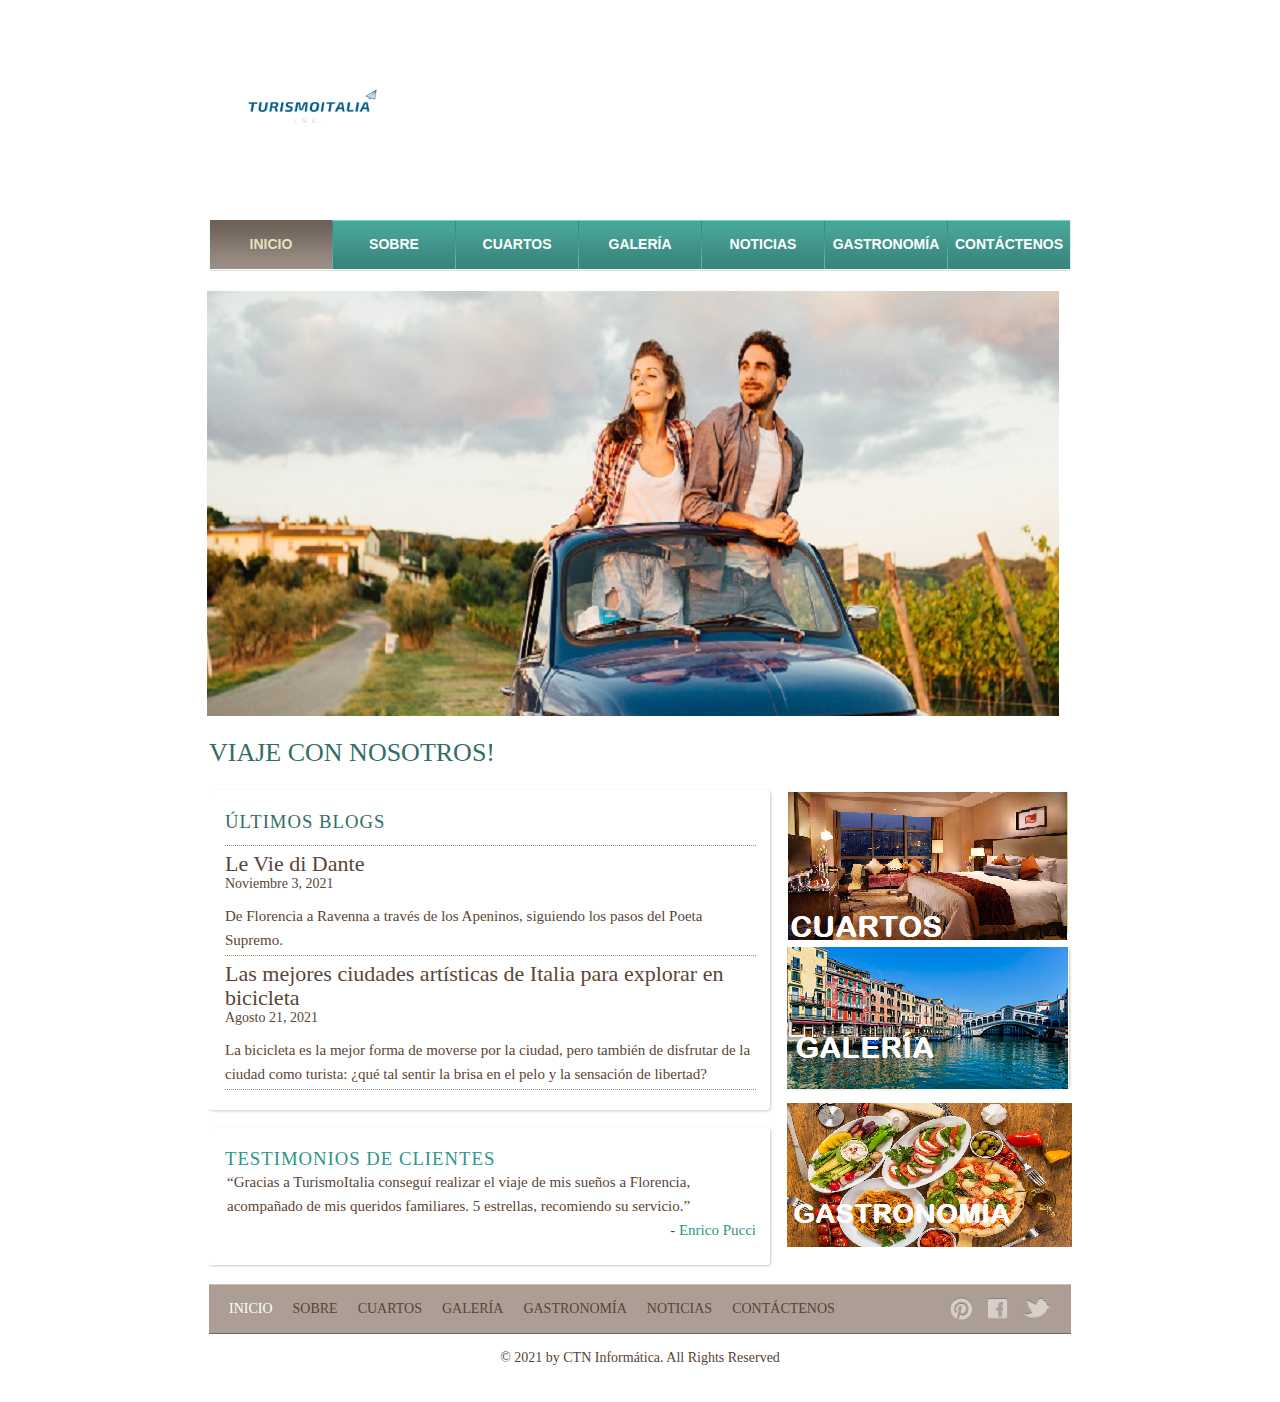
<file: index.html>
<!DOCTYPE html>
<html>
<head>
	<meta charset="UTF-8" name="viewport" content="width=device-width, initial-scale=1.0">	
	<title> TurismoItalia </title>
	<link rel="stylesheet" href="css/style.css" type="text/css">
</head>
<body>
	<div id="background">
		<div id="page">
			<div id="header">
				<div id="logo">
					<a href="index.html"><img src="images/logo.png" alt="LOGO" height="175" width="200"></a>
				</div>
				<div id="navigation">
					<ul>
						<li class="selected">
							<a href="index.html">Inicio</a>
						</li>
						<li>
							<a href="about.html">Sobre</a>
						</li>
						<li>
							<a href="rooms.html">Cuartos</a>
						</li>
						<li>
							<a href="dives.html">Galería</a>
						</li>
						<li>
							<a href="news.html">Noticias</a>
						</li>
						<li>
							<a href="foods.html">Gastronomía</a>
						</li>
						<li>
							<a href="contact.html">Contáctenos</a>
						</li>
					</ul>
				</div>
			</div>
			<div id="contents">
				<div id="box">
					<img src="images/car_italy.jpg" alt="Img">
					<h1>Viaje con nosotros!</h1>
				</div>
				<div id="main">
					<div class="box">
						<div>
							<div>
								<h3>Últimos blogs</h3>
								<ul>
									<li>
										<h4><a href="news_2.html">Le Vie di Dante</a></h4>
										<span>Noviembre 3, 2021</span>
										<p>
											De Florencia a Ravenna a través de los Apeninos, siguiendo los pasos del Poeta Supremo.
										</p>
									</li>
									<li>
										<h4><a href="news.html">Las mejores ciudades artísticas de Italia para explorar en bicicleta</a></h4>
										<span>Agosto 21, 2021</span>
										<p>
											La bicicleta es la mejor forma de moverse por la ciudad, pero también de disfrutar de la ciudad como turista: ¿qué tal sentir la brisa en el pelo y la sensación de libertad?
										</p>
									</li>
								</ul>
							</div>
						</div>
					</div>
					<div id="testimonials" class="box">
						<div>
							<div>
								<h3>Testimonios de clientes</h3>
								<p>
									“Gracias a TurismoItalia conseguí realizar el viaje de mis sueños a Florencia, acompañado de mis queridos familiares. 5 estrellas, recomiendo su servicio.” <span>- <a href="index.html">Enrico Pucci</a></span>
								</p>
							</div>
						</div>
					</div>
				</div>
				<div id="sidebar">
					<div class="section">
						<a href="rooms.html"><img src="images/rooms.png"></a>
					</div>
					<div class="section">
						<a href="dives.html"><img src="images/dive-site.png"></a>
					</div>
					<div class="section">
						<a href="foods.html"><img src="images/food.png"></a>
					</div>
				</div>
			</div>
		</div>
		<div id="footer">
			<div>
				<ul class="navigation">
					<li class="active">
						<a href="index.html">Inicio</a>
					</li>
					<li>
						<a href="about.html">Sobre</a>
					</li>
					<li>
						<a href="rooms.html">Cuartos</a>
					</li>
					<li>
						<a href="dives.html">Galería</a>
					</li>
					<li>
						<a href="foods.html">Gastronomía</a>
					</li>
					<li>
						<a href="news.html">Noticias</a>
					</li>
					<li>
						<a href="contact.html">Contáctenos</a>
					</li>
				</ul>
				<div id="connect">
					<a href="https://www.pinterest.com/" target="_blank" class="pinterest"></a> <a href="https://www.facebook.com" target="_blank" class="facebook"></a> <a href="https://www.twitter.com" target="_blank" class="twitter"></a>
				</div>
			</div>
			<p>
				© 2021 by CTN Informática. All Rights Reserved
			</p>
		</div>
	</div>
</body>
</html>
</file>
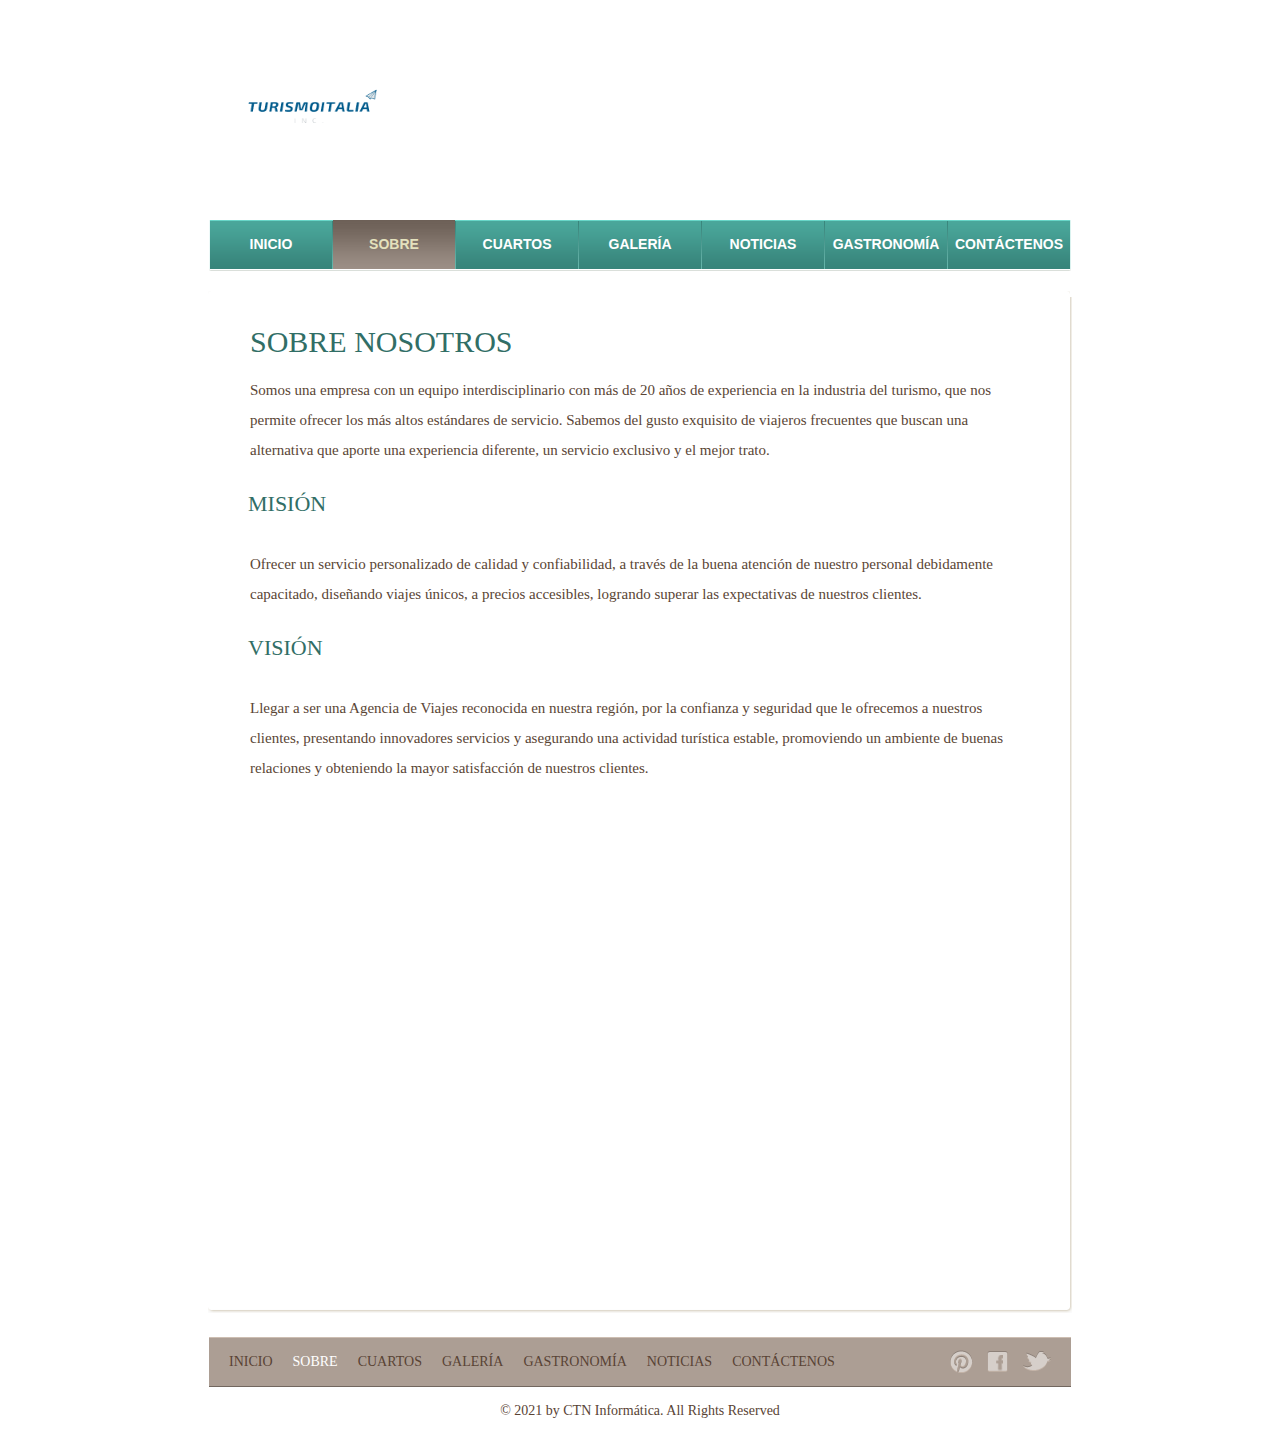
<file: about.html>
<!DOCTYPE html>
<html>
<head>
	<meta charset="UTF-8" name="viewport" content="width=device-width, initial-scale=1.0">
	<title>Sobre Nosotros</title>
	<link rel="stylesheet" href="css/style.css" type="text/css">
</head>
<body>
	<div id="background">
		<div id="page">
			<div id="header">
				<div id="logo">
					<a href="index.html"><img src="images/logo.png" alt="LOGO" height="175" width="200"></a>
				</div>
				<div id="navigation">
					<ul>
						<li>
							<a href="index.html">Inicio</a>
						</li>
						<li class="selected">
							<a href="about.html">Sobre</a>
						</li>
						<li>
							<a href="rooms.html">Cuartos</a>
						</li>
						<li>
							<a href="dives.html">Galería</a>
						</li>
						<li>
							<a href="news.html">Noticias</a>
						</li>
						<li>
							<a href="foods.html">Gastronomía</a>
						</li>
						<li>
							<a href="contact.html">Contáctenos</a>
						</li>
					</ul>
				</div>
			</div>
			<div id="contents">
				<div class="box">
					<div>
						<div class="body">
							<h1>Sobre Nosotros</h1>
							<p>
								Somos una empresa con un equipo interdisciplinario con más de 20 años de experiencia en la industria del turismo, que nos permite ofrecer los más altos estándares de servicio. Sabemos del gusto exquisito de viajeros frecuentes que buscan una alternativa que aporte una experiencia diferente, un servicio exclusivo y el mejor trato.
							</p>
							<h2>Misión</h2>
							<p>
								Ofrecer un servicio personalizado de calidad y confiabilidad, a través de la buena atención de nuestro personal debidamente capacitado, diseñando viajes únicos, a precios accesibles, logrando superar las expectativas de nuestros clientes.
							</p>
							<h2>Visión</h2>
							<p>
								Llegar a ser una Agencia de Viajes reconocida en nuestra región, por la confianza y seguridad que le ofrecemos a nuestros clientes,  presentando innovadores servicios y asegurando una actividad turística estable, promoviendo un ambiente de buenas relaciones y obteniendo la mayor satisfacción de nuestros clientes.
							</p>
						</div>
					</div>
				</div>
			</div>
		</div>
		<div id="footer">
			<div>
				<ul class="navigation">
					<li>
						<a href="index.html">Inicio</a>
					</li>
					<li class="active">
						<a href="about.html">Sobre</a>
					</li>
					<li>
						<a href="rooms.html">Cuartos</a>
					</li>
					<li>
						<a href="dives.html">Galería</a>
					</li>
					<li>
						<a href="foods.html">Gastronomía</a>
					</li>
					<li>
						<a href="news.html">Noticias</a>
					</li>
					<li>
						<a href="contact.html">Contáctenos</a>
					</li>
				</ul>
				<div id="connect">
					<a href="https://www.pinterest.com/" target="_blank" class="pinterest"></a> <a href="https://www.facebook.com" target="_blank" class="facebook"></a> <a href="https://www.twitter.com" target="_blank" class="twitter"></a>
				</div>
			</div>
			<p>
				© 2021 by CTN Informática. All Rights Reserved
			</p>
		</div>
	</div>
</body>
</html>
</file>
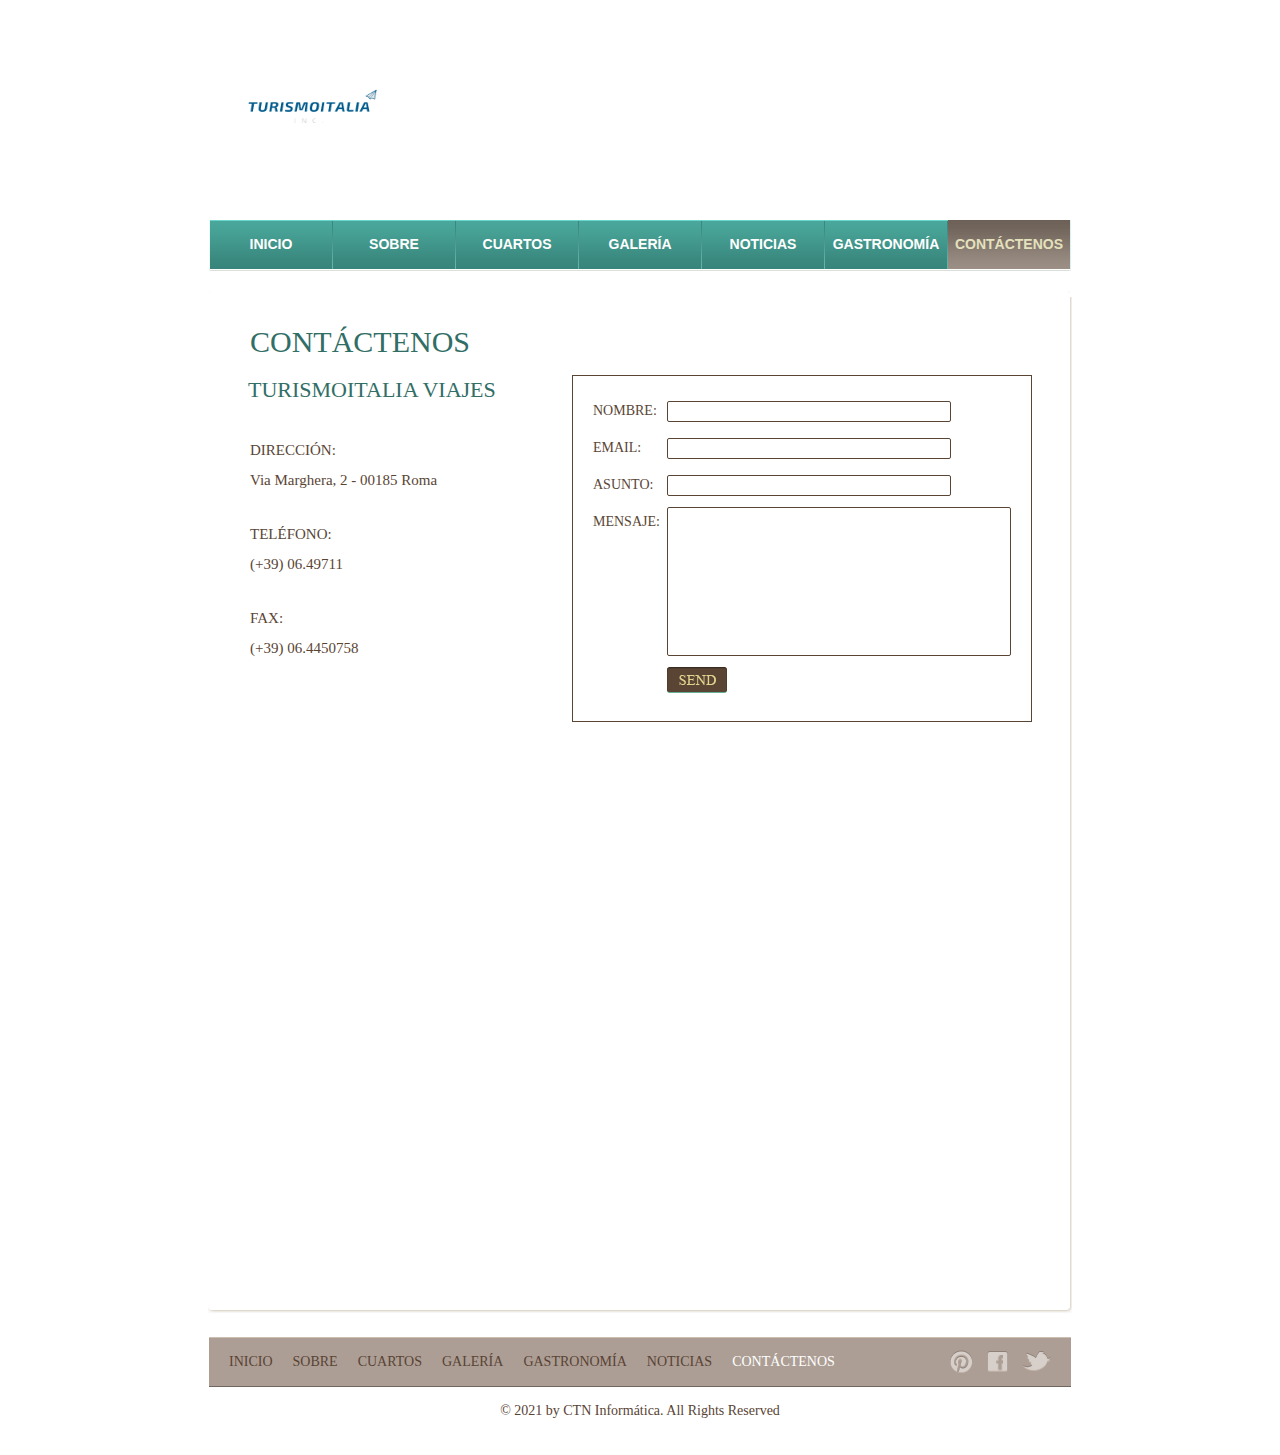
<file: contact.html>
<!DOCTYPE html>
<html>
<head>
	<meta charset="UTF-8" name="viewport" content="width=device-width, initial-scale=1.0">
	<title> Contáctenos </title>
	<link rel="stylesheet" href="css/style.css" type="text/css">
</head>
<body>
	<div id="background">
		<div id="page">
			<div id="header">
				<div id="logo">
					<a href="index.html"><img src="images/logo.png" alt="LOGO" height="175" width="200"></a>
				</div>
				<div id="navigation">
					<ul>
						<li>
							<a href="index.html">Inicio</a>
						</li>
						<li>
							<a href="about.html">Sobre</a>
						</li>
						<li>
							<a href="rooms.html">Cuartos</a>
						</li>
						<li>
							<a href="dives.html">Galería</a>
						</li>
						<li>
							<a href="news.html">Noticias</a>
						</li>
						<li>
							<a href="foods.html">Gastronomía</a>
						</li>
						<li class="selected">
							<a href="contact.html">Contáctenos</a>
						</li>
					</ul>
				</div>
			</div>
			<div id="contents">
				<div class="box">
					<div>
						<div id="contact" class="body">
							<h1>Contáctenos</h1>
							<form action="index.html" method="post">
								<table>
									<tbody>
										<tr>
											<td>Nombre:</td>
											<td><input type="text" value="" class="txtfield"></td>
										</tr> <tr>
											<td>Email:</td>
											<td><input type="text" value="" class="txtfield"></td>
										</tr> <tr>
											<td>Asunto:</td>
											<td><input type="text" value="" class="txtfield"></td>
										</tr> <tr>
											<td class="txtarea">Mensaje:</td>
											<td><textarea></textarea></td>
										</tr> <tr>
											<td></td>
											<td><input type="submit" value="" class="btn"></td>
										</tr>
									</tbody>
								</table>
							</form>
							<h2> TurismoItalia Viajes </h2>
							<p>
								<span>Dirección:</span> Via Marghera, 2 - 00185 Roma
							</p>
							<p>
								<span>Teléfono:</span>  (+39) 06.49711
							</p>
							<p>
								<span>Fax:</span>  (+39) 06.4450758
							</p>
						</div>
					</div>
				</div>
			</div>
		</div>
		<div id="footer">
			<div>
				<ul class="navigation">
					<li>
						<a href="index.html">Inicio</a>
					</li>
					<li>
						<a href="about.html">Sobre</a>
					</li>
					<li>
						<a href="rooms.html">Cuartos</a>
					</li>
					<li>
						<a href="dives.html">Galería</a>
					</li>
					<li>
						<a href="foods.html">Gastronomía</a>
					</li>
					<li>
						<a href="news.html">Noticias</a>
					</li>
					<li class="active">
						<a href="contact.html">Contáctenos</a>
					</li>
				</ul>
				<div id="connect">
					<a href="https://www.pinterest.com/" target="_blank" class="pinterest"></a> <a href="https://www.facebook.com" target="_blank" class="facebook"></a> <a href="https://www.twitter.com" target="_blank" class="twitter"></a>
				</div>
			</div>
			<p>
				© 2021 by CTN Informática. All Rights Reserved
			</p>
		</div>
	</div>
</body>
</html>
</file>
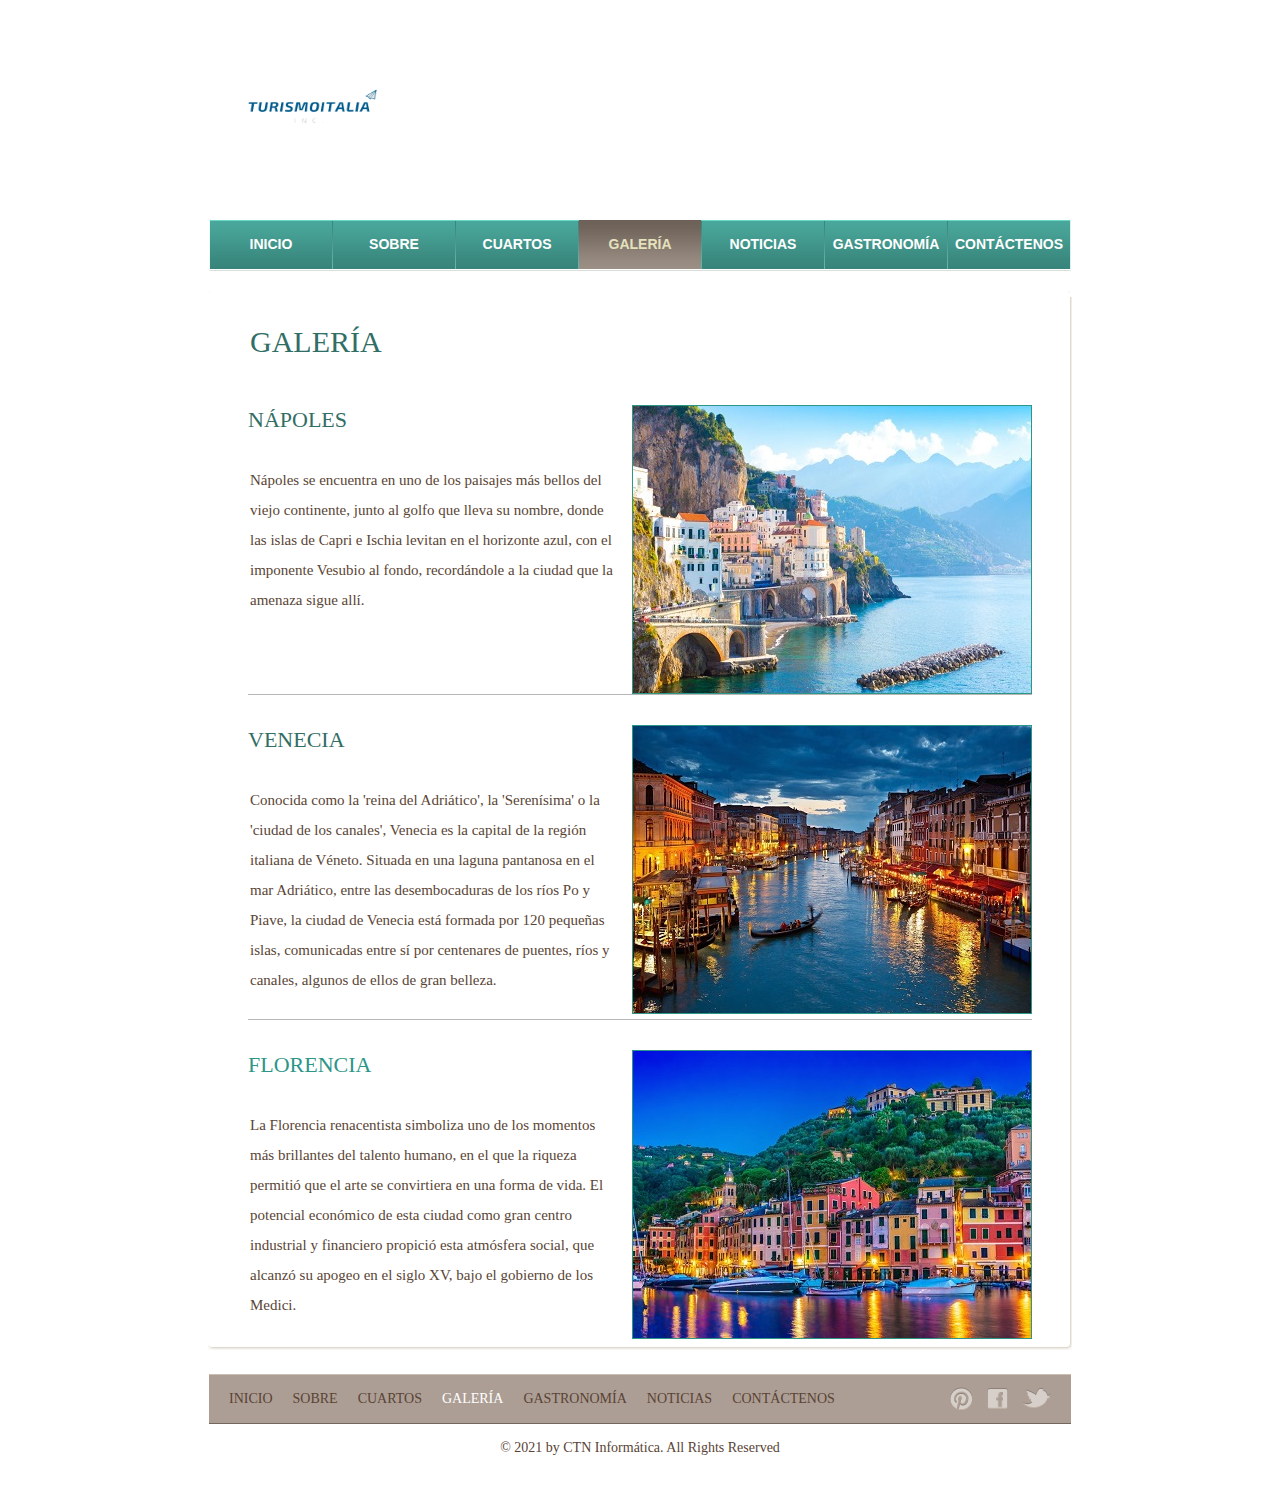
<file: dives.html>
<!DOCTYPE html>
<html>
<head>
	<meta charset="UTF-8" name="viewport" content="width=device-width, initial-scale=1.0">
	<title> Galería</title>
	<link rel="stylesheet" href="css/style.css" type="text/css">
</head>
<body>
	<div id="background">
		<div id="page">
			<div id="header">
				<div id="logo">
					<a href="index.html"><img src="images/logo.png" alt="LOGO" height="175" width="200"></a>
				</div>
				<div id="navigation">
					<ul>
						<li>
							<a href="index.html">Inicio</a>
						</li>
						<li>
							<a href="about.html">Sobre</a>
						</li>
						<li>
							<a href="rooms.html">Cuartos</a>
						</li>
						<li class="selected">
							<a href="dives.html">Galería</a>
						</li>
						<li>
							<a href="news.html">Noticias</a>
						</li>
						<li>
							<a href="foods.html">Gastronomía</a>
						</li>
						<li>
							<a href="contact.html">Contáctenos</a>
						</li>
					</ul>
				</div>
			</div>
			<div id="contents">
				<div class="box">
					<div>
						<div class="body">
							<h1>Galería</h1>
							<ul id="sites">
								<li>
									<a href="dives.html"><img src="images/naples-italy.jpg" alt="Img"></a>
									<h2>Nápoles</h2>
									<p>
									Nápoles se encuentra en uno de los paisajes más bellos del viejo continente, junto al golfo que lleva su nombre, donde las islas de Capri e Ischia levitan en el horizonte azul, con el imponente Vesubio al fondo, recordándole a la ciudad que la amenaza sigue allí.
									</p>
								</li>
								<li>
									<a href="dives.html"><img src="images/venice-italy.jpg" alt="Img"></a>
									<h2>Venecia</h2>
									<p>
									Conocida como la 'reina del Adriático', la 'Serenísima' o la 'ciudad de los canales', Venecia es la capital de la región italiana de Véneto. Situada en una laguna pantanosa en el mar Adriático, entre las desembocaduras de los ríos Po y Piave, la ciudad de Venecia está formada por 120 pequeñas islas, comunicadas entre sí por centenares de puentes, ríos y canales, algunos de ellos de gran belleza.
									</p>
								</li>
								<li>
									<a href="dives.html"><img src="images/florence-italy.jpg" alt="Img"></a>
									<h2><a href="dives.html">Florencia</a></h2>
									<p>
									La Florencia renacentista simboliza uno de los mo­mentos más brillantes del talento humano, en el que la riqueza permitió que el arte se convirtiera en una forma de vida. El potencial económico de esta ciudad como gran centro industrial y financiero propició esta atmósfera social, que alcanzó su apogeo en el siglo XV, bajo el gobierno de los Medici.
									</p>
								</li>
							</ul>
						</div>
					</div>
				</div>
			</div>
		</div>
		<div id="footer">
			<div>
				<ul class="navigation">
					<li>
						<a href="index.html">Inicio</a>
					</li>
					<li>
						<a href="about.html">Sobre</a>
					</li>
					<li>
						<a href="rooms.html">Cuartos</a>
					</li>
					<li class="active">
						<a href="dives.html">Galería</a>
					</li>
					<li>
						<a href="foods.html">Gastronomía</a>
					</li>
					<li>
						<a href="news.html">Noticias</a>
					</li>
					<li>
						<a href="contact.html">Contáctenos</a>
					</li>
				</ul>
				<div id="connect">
					<a href="https://www.pinterest.com/" target="_blank" class="pinterest"></a> <a href="https://www.facebook.com" target="_blank" class="facebook"></a> <a href="https://www.twitter.com" target="_blank" class="twitter"></a>
				</div>
			</div>
			<p>
				© 2021 by CTN Informática. All Rights Reserved
			</p>
		</div>
	</div>
</body>
</html>
</file>
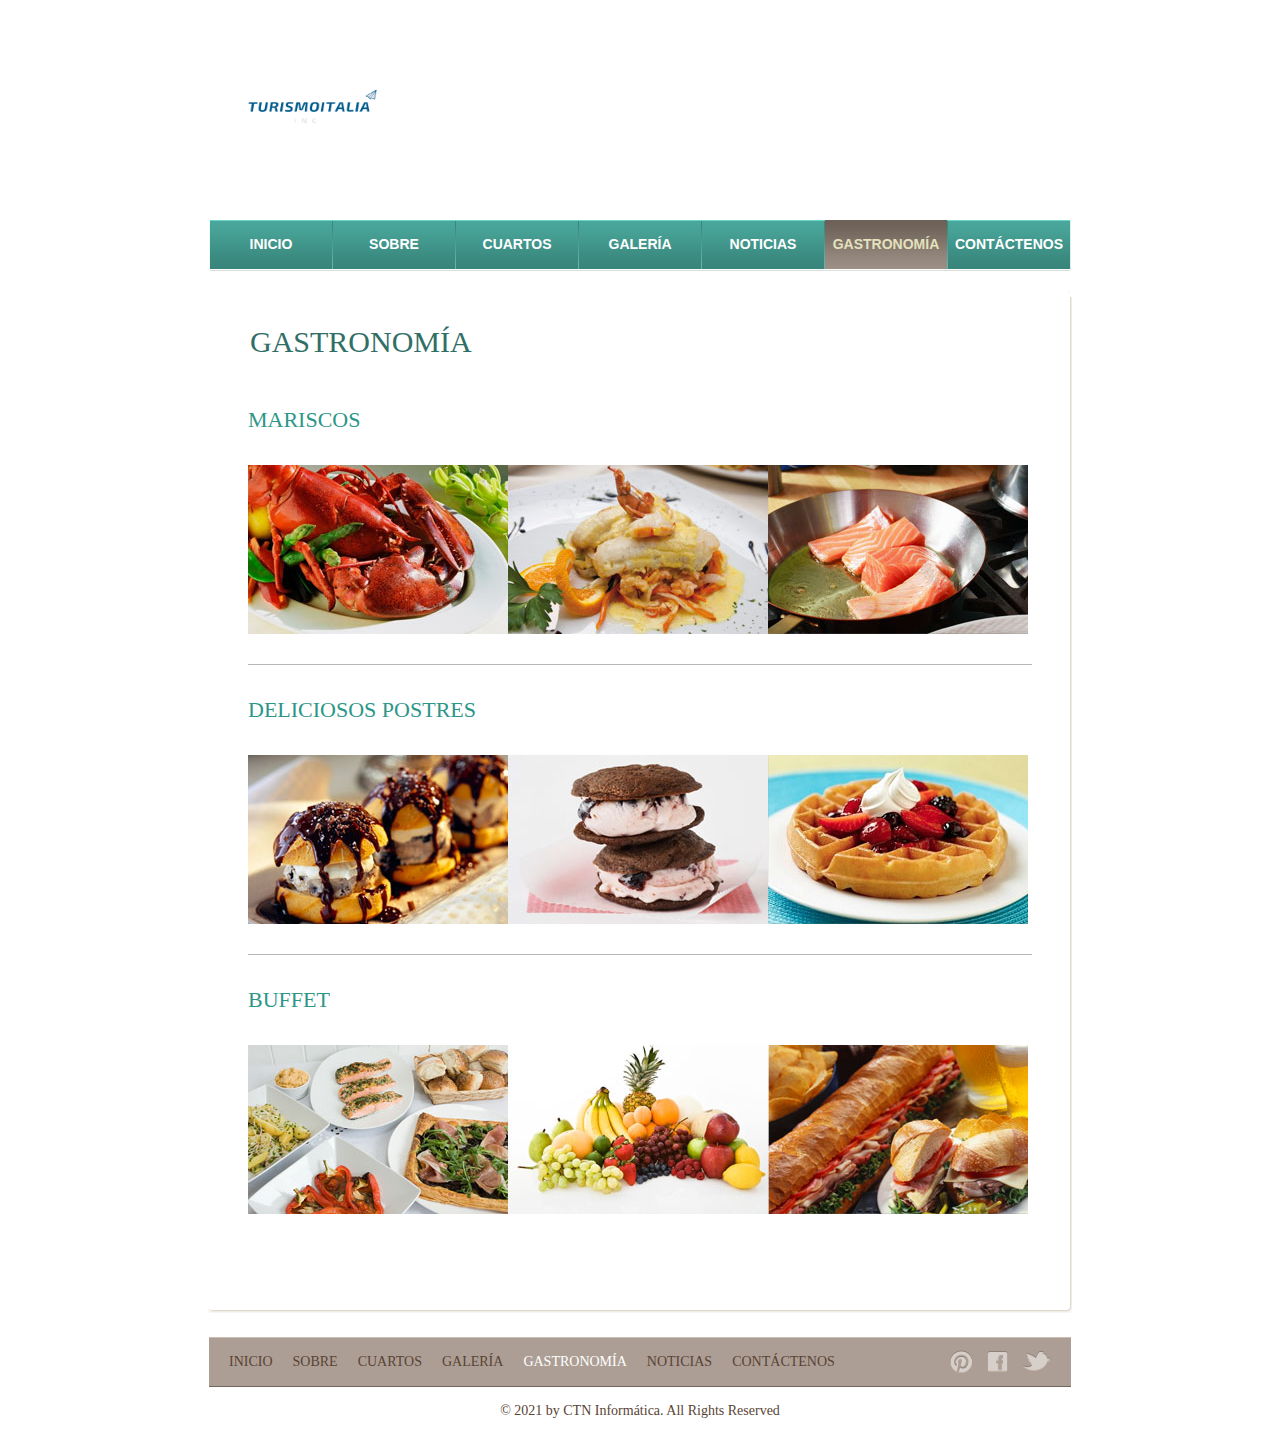
<file: foods.html>
<!DOCTYPE html>
<html>
<head>
	<meta charset="UTF-8" name="viewport" content="width=device-width, initial-scale=1.0">
	<title> Gastronomía </title>
	<link rel="stylesheet" href="css/style.css" type="text/css">
</head>
<body>
	<div id="background">
		<div id="page">
			<div id="header">
				<div id="logo">
					<a href="index.html"><img src="images/logo.png" alt="LOGO" height="175" width="200"></a>
				</div>
				<div id="navigation">
					<ul>
						<li>
							<a href="index.html">Inicio</a>
						</li>
						<li>
							<a href="about.html">Sobre</a>
						</li>
						<li>
							<a href="rooms.html">Cuartos</a>
						</li>
						<li>
							<a href="dives.html">Galería</a>
						</li>
						<li>
							<a href="news.html">Noticias</a>
						</li>
						<li class="selected">
							<a href="foods.html">Gastronomía</a>
						</li>
						<li>
							<a href="contact.html">Contáctenos</a>
						</li>
					</ul>
				</div>
			</div>
			<div id="contents">
				<div class="box">
					<div>
						<div class="body">
							<h1>Gastronomía</h1>
							<ul id="foods">
								<li>
									<h2><a href="foods.html">Mariscos</a></h2>
									<div class="infos">
										<a href="foods.html"><img src="images/seafoods.jpg" alt="Img" height="169" width="780"><span class="cover"></span></a>
										<p>
											<span>Frutti di mare</span>
										</p>
									</div>
								</li>
								<li>
									<h2><a href="foods.html">Deliciosos postres</a></h2>
									<div class="infos">
										<a href="foods.html"><img src="images/desserts.jpg" alt="Img" height="169" width="780"><span class="cover"></span></a>
										<p>
											<span>Gelato e Cioccolato</span>
										</p>
									</div>
								</li>
								<li>
									<h2><a href="foods.html">Buffet</a></h2>
									<div class="infos">
										<a href="foods.html"><img src="images/buffet.jpg" alt="Img" height="169" width="780"><span class="cover"></span></a>
										<p>
											<span>Buffet mixto</span>
										</p>
									</div>
								</li>
							</ul>
						</div>
					</div>
				</div>
			</div>
		</div>
		<div id="footer">
			<div>
				<ul class="navigation">
					<li>
						<a href="index.html">Inicio</a>
					</li>
					<li>
						<a href="about.html">Sobre</a>
					</li>
					<li>
						<a href="rooms.html">Cuartos</a>
					</li>
					<li>
						<a href="dives.html">Galería</a>
					</li>
					<li class="active">
						<a href="foods.html">Gastronomía</a>
					</li>
					<li>
						<a href="news.html">Noticias</a>
					</li>
					<li>
						<a href="contact.html">Contáctenos</a>
					</li>
				</ul>
				<div id="connect">
					<a href="https://www.pinterest.com/" target="_blank" class="pinterest"></a> <a href="https://www.facebook.com" target="_blank" class="facebook"></a> <a href="https://www.twitter.com" target="_blank" class="twitter"></a>
				</div>
			</div>
			<p>
				© 2021 by CTN Informática. All Rights Reserved
			</p>
		</div>
	</div>
</body>
</html>
</file>
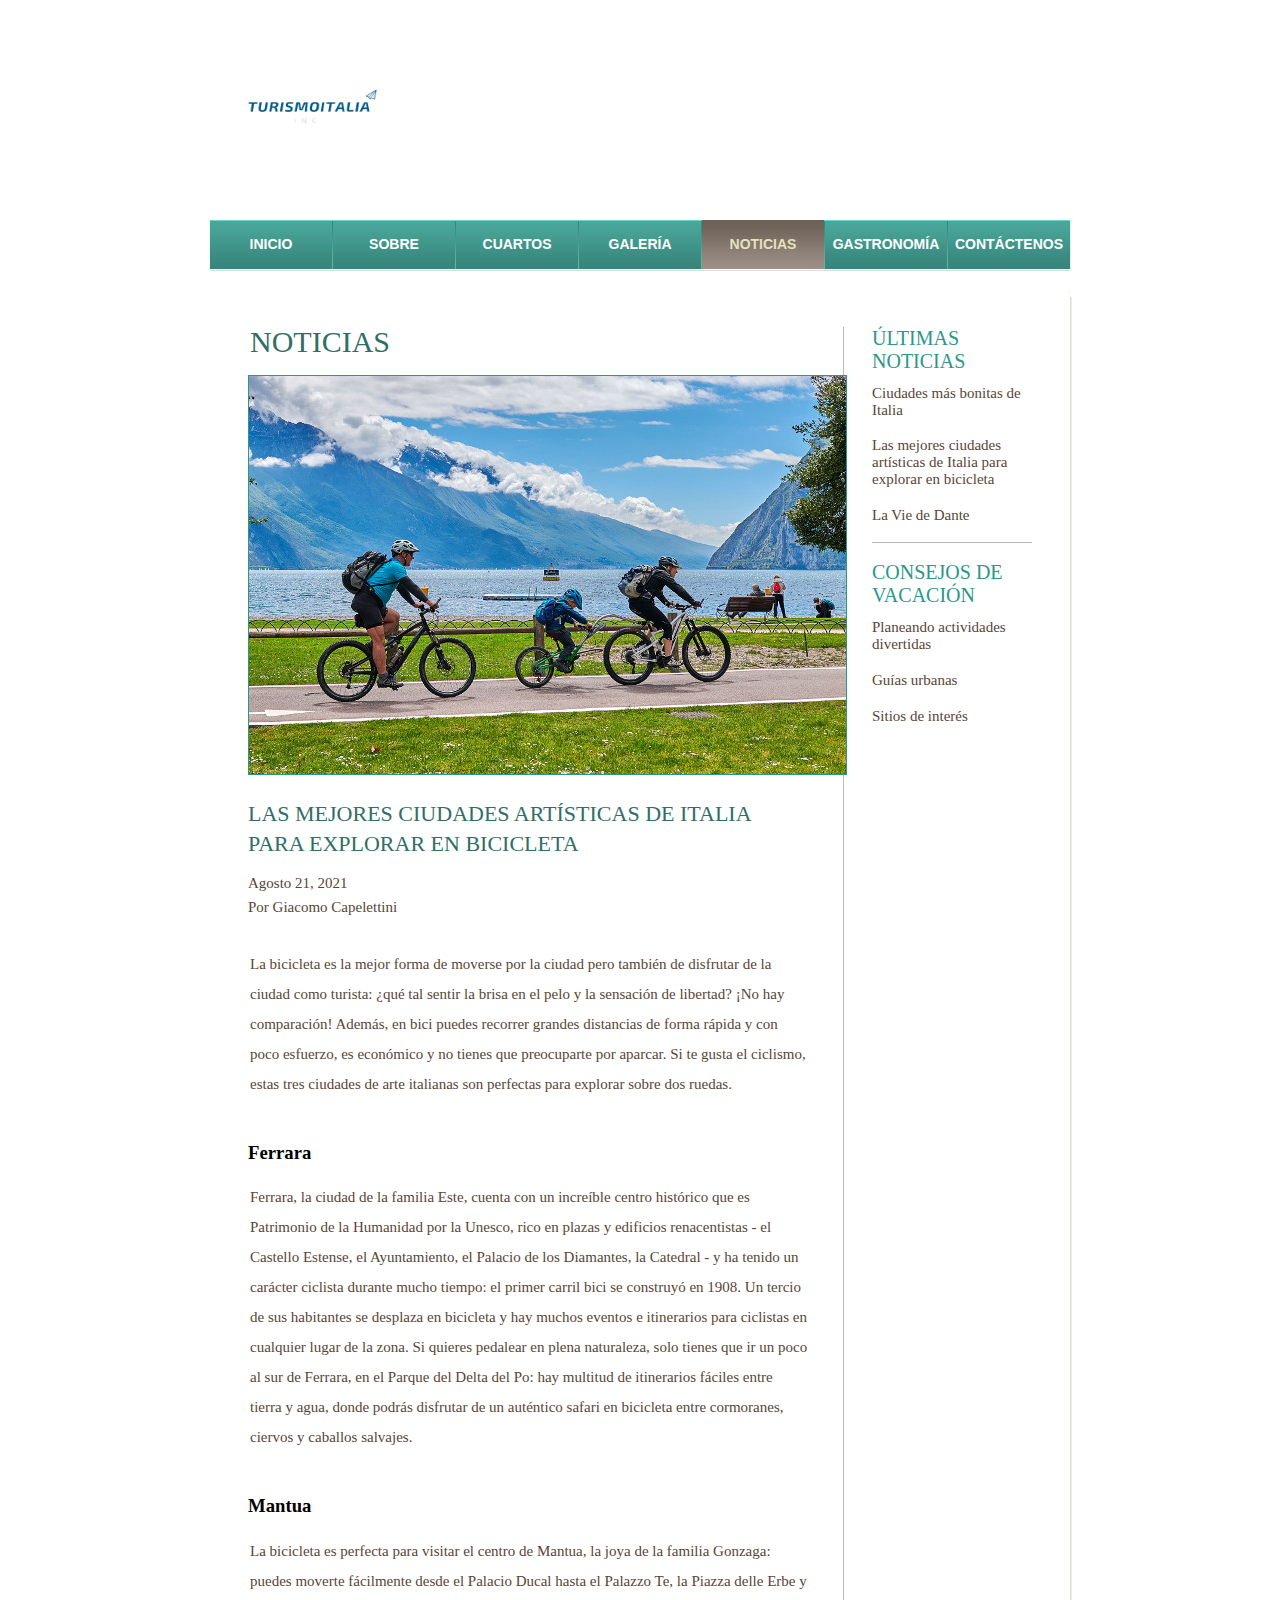
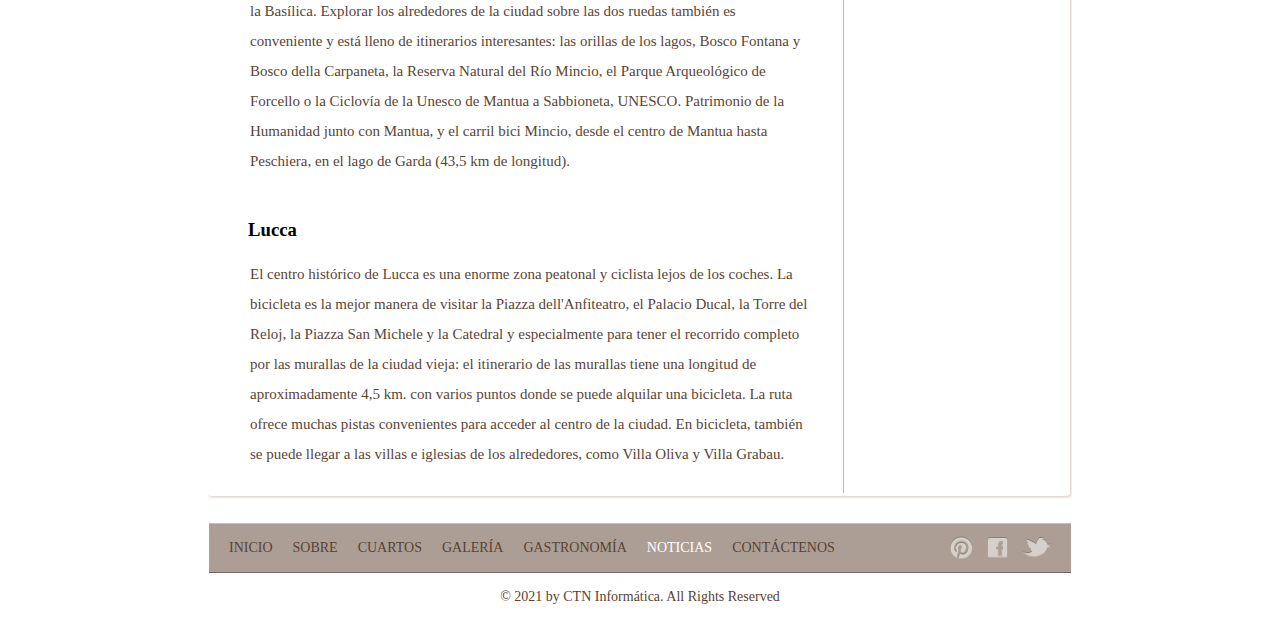
<file: news.html>
<!DOCTYPE html>
<html>
<head>
	<meta charset="UTF-8" name="viewport" content="width=device-width, initial-scale=1.0">	
	<title> Noticias </title>
	<link rel="stylesheet" href="css/style.css" type="text/css">
</head>
<body>
	<div id="background">
		<div id="page">
			<div id="header">
				<div id="logo">
					<a href="index.html"><img src="images/logo.png" alt="LOGO" height="175" width="200"></a>
				</div>
				<div id="navigation">
					<ul>
						<li>
							<a href="index.html">Inicio</a>
						</li>
						<li>
							<a href="about.html">Sobre</a>
						</li>
						<li>
							<a href="rooms.html">Cuartos</a>
						</li>
						<li>
							<a href="dives.html">Galería</a>
						</li>
						<li class="selected">
							<a href="news.html">Noticias</a>
						</li>
						<li>
							<a href="foods.html">Gastronomía</a>
						</li>
						<li>
							<a href="contact.html">Contáctenos</a>
						</li>
					</ul>
				</div>
			</div>
			<div id="contents">
				<div class="box">
					<div>
						<div id="news" class="body">
							<div class="sidebar">
								<h3>Últimas noticias</h3>
								<ul>
									<li>
										<a href="news.html">Ciudades más bonitas de Italia</a>
									</li>
									<li>
										<a href="news.html">Las mejores ciudades artísticas de Italia para explorar en bicicleta</a>
									</li>
									<li>
										<a href="news_2.html">La Vie de Dante</a>
									</li>
								</ul>
								<h3>Consejos de vacación</h3>
								<ul>
									<li>
										<a href="news.html">Planeando actividades divertidas</a>
									</li>
									<li>
										<a href="news.html">Guías urbanas</a>
									</li>
									<li>
										<a href="news.html">Sitios de interés</a>
									</li>
								</ul>
							</div>
							<div>
								<h1>Noticias</h1>
								<img src="images/bicycle_cities.jpg" alt="Img">
								<h2>Las mejores ciudades artísticas de Italia para explorar en bicicleta</h2>
								<span class="time">Agosto 21, 2021<br> Por Giacomo Capelettini</span>
								<p>
									La bicicleta es la mejor forma de moverse por la ciudad pero también de disfrutar de la ciudad como turista: ¿qué tal sentir la brisa en el pelo y la sensación de libertad? ¡No hay comparación! Además, en bici puedes recorrer grandes distancias de forma rápida y con poco esfuerzo, es económico y no tienes que preocuparte por aparcar. Si te gusta el ciclismo, estas tres ciudades de arte italianas son perfectas para explorar sobre dos ruedas.
								</p>
								<h3> Ferrara </h3>
								<p>
									Ferrara, la ciudad de la familia Este, cuenta con un increíble centro histórico que es Patrimonio de la Humanidad por la Unesco, rico en plazas y edificios renacentistas - el Castello Estense, el Ayuntamiento, el Palacio de los Diamantes, la Catedral - y ha tenido un carácter ciclista durante mucho tiempo: el primer carril bici se construyó en 1908. Un tercio de sus habitantes se desplaza en bicicleta y hay muchos eventos e itinerarios para ciclistas en cualquier lugar de la zona. Si quieres pedalear en plena naturaleza, solo tienes que ir un poco al sur de Ferrara, en el Parque del Delta del Po: hay multitud de itinerarios fáciles entre tierra y agua, donde podrás disfrutar de un auténtico safari en bicicleta entre cormoranes, ciervos y caballos salvajes.
								</p>
								<h3> Mantua </h3>
								<p>
									La bicicleta es perfecta para visitar el centro de Mantua, la joya de la familia Gonzaga: puedes moverte fácilmente desde el Palacio Ducal hasta el Palazzo Te, la Piazza delle Erbe y la Basílica. Explorar los alrededores de la ciudad sobre las dos ruedas también es conveniente y está lleno de itinerarios interesantes: las orillas de los lagos, Bosco Fontana y Bosco della Carpaneta, la Reserva Natural del Río Mincio, el Parque Arqueológico de Forcello o la Ciclovía de la Unesco de Mantua a Sabbioneta, UNESCO. Patrimonio de la Humanidad junto con Mantua, y el carril bici Mincio, desde el centro de Mantua hasta Peschiera, en el lago de Garda (43,5 km de longitud).
								</p>
								<h3> Lucca </h3>
								<p>
									El centro histórico de Lucca es una enorme zona peatonal y ciclista lejos de los coches. La bicicleta es la mejor manera de visitar la Piazza dell'Anfiteatro, el Palacio Ducal, la Torre del Reloj, la Piazza San Michele y la Catedral y especialmente para tener el recorrido completo por las murallas de la ciudad vieja: el itinerario de las murallas tiene una longitud de aproximadamente 4,5 km. con varios puntos donde se puede alquilar una bicicleta. La ruta ofrece muchas pistas convenientes para acceder al centro de la ciudad. En bicicleta, también se puede llegar a las villas e iglesias de los alrededores, como Villa Oliva y Villa Grabau.
								</p>
							</div>
						</div>
					</div>
				</div>
			</div>
		</div>
		<div id="footer">
			<div>
				<ul class="navigation">
					<li>
						<a href="index.html">Inicio</a>
					</li>
					<li>
						<a href="about.html">Sobre</a>
					</li>
					<li>
						<a href="rooms.html">Cuartos</a>
					</li>
					<li>
						<a href="dives.html">Galería</a>
					</li>
					<li>
						<a href="foods.html">Gastronomía</a>
					</li>
					<li class="active">
						<a href="news.html">Noticias</a>
					</li>
					<li>
						<a href="contact.html">Contáctenos</a>
					</li>
				</ul>
				<div id="connect">
					<a href="https://www.pinterest.com/" target="_blank" class="pinterest"></a> <a href="https://www.facebook.com" target="_blank" class="facebook"></a> <a href="https://www.twitter.com" target="_blank" class="twitter"></a>
				</div>
			</div>
			<p>
				© 2021 by CTN Informática. All Rights Reserved
			</p>
		</div>
	</div>
</body>
</html>
</file>
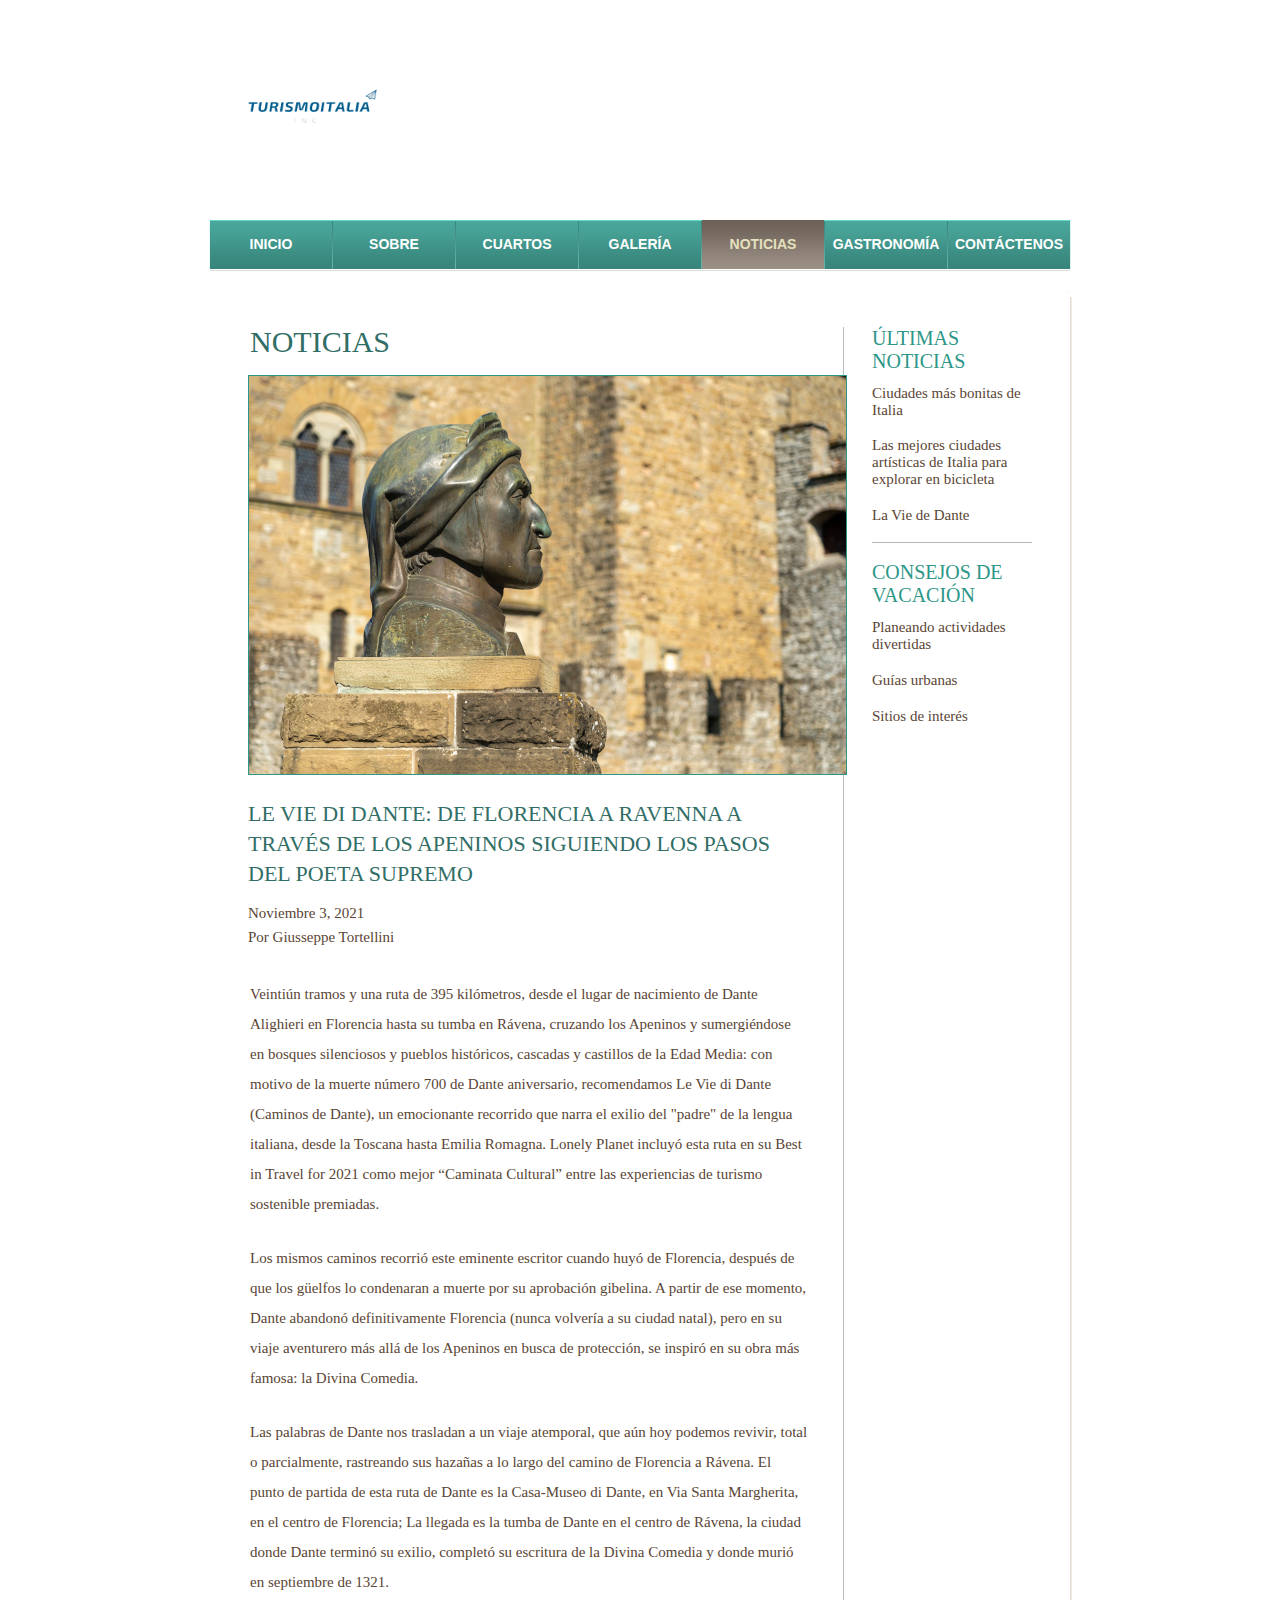
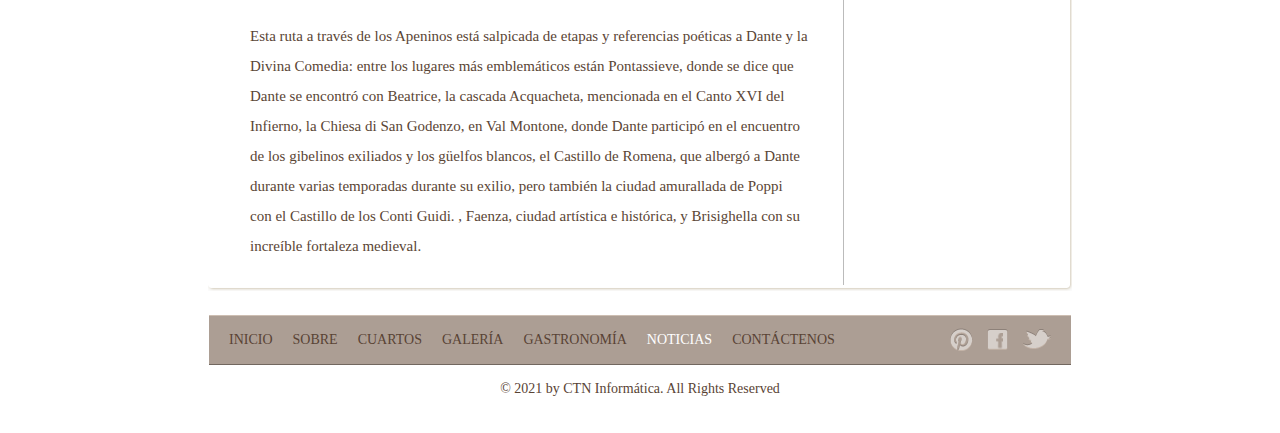
<file: news_2.html>
<!DOCTYPE html>
<html>
<head>
	<meta charset="UTF-8" name="viewport" content="width=device-width, initial-scale=1.0">	
	<title> Noticias </title>
	<link rel="stylesheet" href="css/style.css" type="text/css">
</head>
<body>
	<div id="background">
		<div id="page">
			<div id="header">
				<div id="logo">
					<a href="index.html"><img src="images/logo.png" alt="LOGO" height="175" width="200"></a>
				</div>
				<div id="navigation">
					<ul>
						<li>
							<a href="index.html">Inicio</a>
						</li>
						<li>
							<a href="about.html">Sobre</a>
						</li>
						<li>
							<a href="rooms.html">Cuartos</a>
						</li>
						<li>
							<a href="dives.html">Galería</a>
						</li>
						<li class="selected">
							<a href="news.html">Noticias</a>
						</li>
						<li>
							<a href="foods.html">Gastronomía</a>
						</li>
						<li>
							<a href="contact.html">Contáctenos</a>
						</li>
					</ul>
				</div>
			</div>
			<div id="contents">
				<div class="box">
					<div>
						<div id="news" class="body">
							<div class="sidebar">
								<h3>Últimas noticias</h3>
								<ul>
									<li>
										<a href="news.html">Ciudades más bonitas de Italia</a>
									</li>
									<li>
										<a href="news.html">Las mejores ciudades artísticas de Italia para explorar en bicicleta</a>
									</li>
									<li>
										<a href="news_2.html">La Vie de Dante</a>
									</li>
								</ul>
								<h3>Consejos de vacación</h3>
								<ul>
									<li>
										<a href="news.html">Planeando actividades divertidas</a>
									</li>
									<li>
										<a href="news.html">Guías urbanas</a>
									</li>
									<li>
										<a href="news.html">Sitios de interés</a>
									</li>
								</ul>
							</div>
							<div>
								<h1>Noticias</h1>
								<img src="images/dante.jpg" alt="Img">
								<h2>Le Vie di Dante: de Florencia a Ravenna a través de los Apeninos siguiendo los pasos del Poeta Supremo</h2>
								<span class="time">Noviembre 3, 2021<br> Por Giusseppe Tortellini</span>
								<p>
									Veintiún tramos y una ruta de 395 kilómetros, desde el lugar de nacimiento de Dante Alighieri en Florencia hasta su tumba en Rávena, cruzando los Apeninos y sumergiéndose en bosques silenciosos y pueblos históricos, cascadas y castillos de la Edad Media: con motivo de la muerte número 700 de Dante aniversario, recomendamos Le Vie di Dante (Caminos de Dante), un emocionante recorrido que narra el exilio del "padre" de la lengua italiana, desde la Toscana hasta Emilia Romagna. Lonely Planet incluyó esta ruta en su Best in Travel for 2021 como mejor “Caminata Cultural” entre las experiencias de turismo sostenible premiadas.
								</p>
								<p>
									Los mismos caminos recorrió este eminente escritor cuando huyó de Florencia, después de que los güelfos lo condenaran a muerte por su aprobación gibelina. A partir de ese momento, Dante abandonó definitivamente Florencia (nunca volvería a su ciudad natal), pero en su viaje aventurero más allá de los Apeninos en busca de protección, se inspiró en su obra más famosa: la Divina Comedia.
								</p>
								<p>
									Las palabras de Dante nos trasladan a un viaje atemporal, que aún hoy podemos revivir, total o parcialmente, rastreando sus hazañas a lo largo del camino de Florencia a Rávena. El punto de partida de esta ruta de Dante es la Casa-Museo di Dante, en Via Santa Margherita, en el centro de Florencia; La llegada es la tumba de Dante en el centro de Rávena, la ciudad donde Dante terminó su exilio, completó su escritura de la Divina Comedia y donde murió en septiembre de 1321.
								</p>
								<p>
									Esta ruta a través de los Apeninos está salpicada de etapas y referencias poéticas a Dante y la Divina Comedia: entre los lugares más emblemáticos están Pontassieve, donde se dice que Dante se encontró con Beatrice, la cascada Acquacheta, mencionada en el Canto XVI del Infierno, la Chiesa di San Godenzo, en Val Montone, donde Dante participó en el encuentro de los gibelinos exiliados y los güelfos blancos, el Castillo de Romena, que albergó a Dante durante varias temporadas durante su exilio, pero también la ciudad amurallada de Poppi con el Castillo de los Conti Guidi. , Faenza, ciudad artística e histórica, y Brisighella con su increíble fortaleza medieval.
								</p>
							</div>
						</div>
					</div>
				</div>
			</div>
		</div>
		<div id="footer">
			<div>
				<ul class="navigation">
					<li>
						<a href="index.html">Inicio</a>
					</li>
					<li>
						<a href="about.html">Sobre</a>
					</li>
					<li>
						<a href="rooms.html">Cuartos</a>
					</li>
					<li>
						<a href="dives.html">Galería</a>
					</li>
					<li>
						<a href="foods.html">Gastronomía</a>
					</li>
					<li class="active">
						<a href="news.html">Noticias</a>
					</li>
					<li>
						<a href="contact.html">Contáctenos</a>
					</li>
				</ul>
				<div id="connect">
					<a href="https://www.pinterest.com/" target="_blank" class="pinterest"></a> <a href="https://www.facebook.com" target="_blank" class="facebook"></a> <a href="https://www.twitter.com" target="_blank" class="twitter"></a>
				</div>
			</div>
			<p>
				© 2021 by CTN Informática. All Rights Reserved
			</p>
		</div>
	</div>
</body>
</html>
</file>
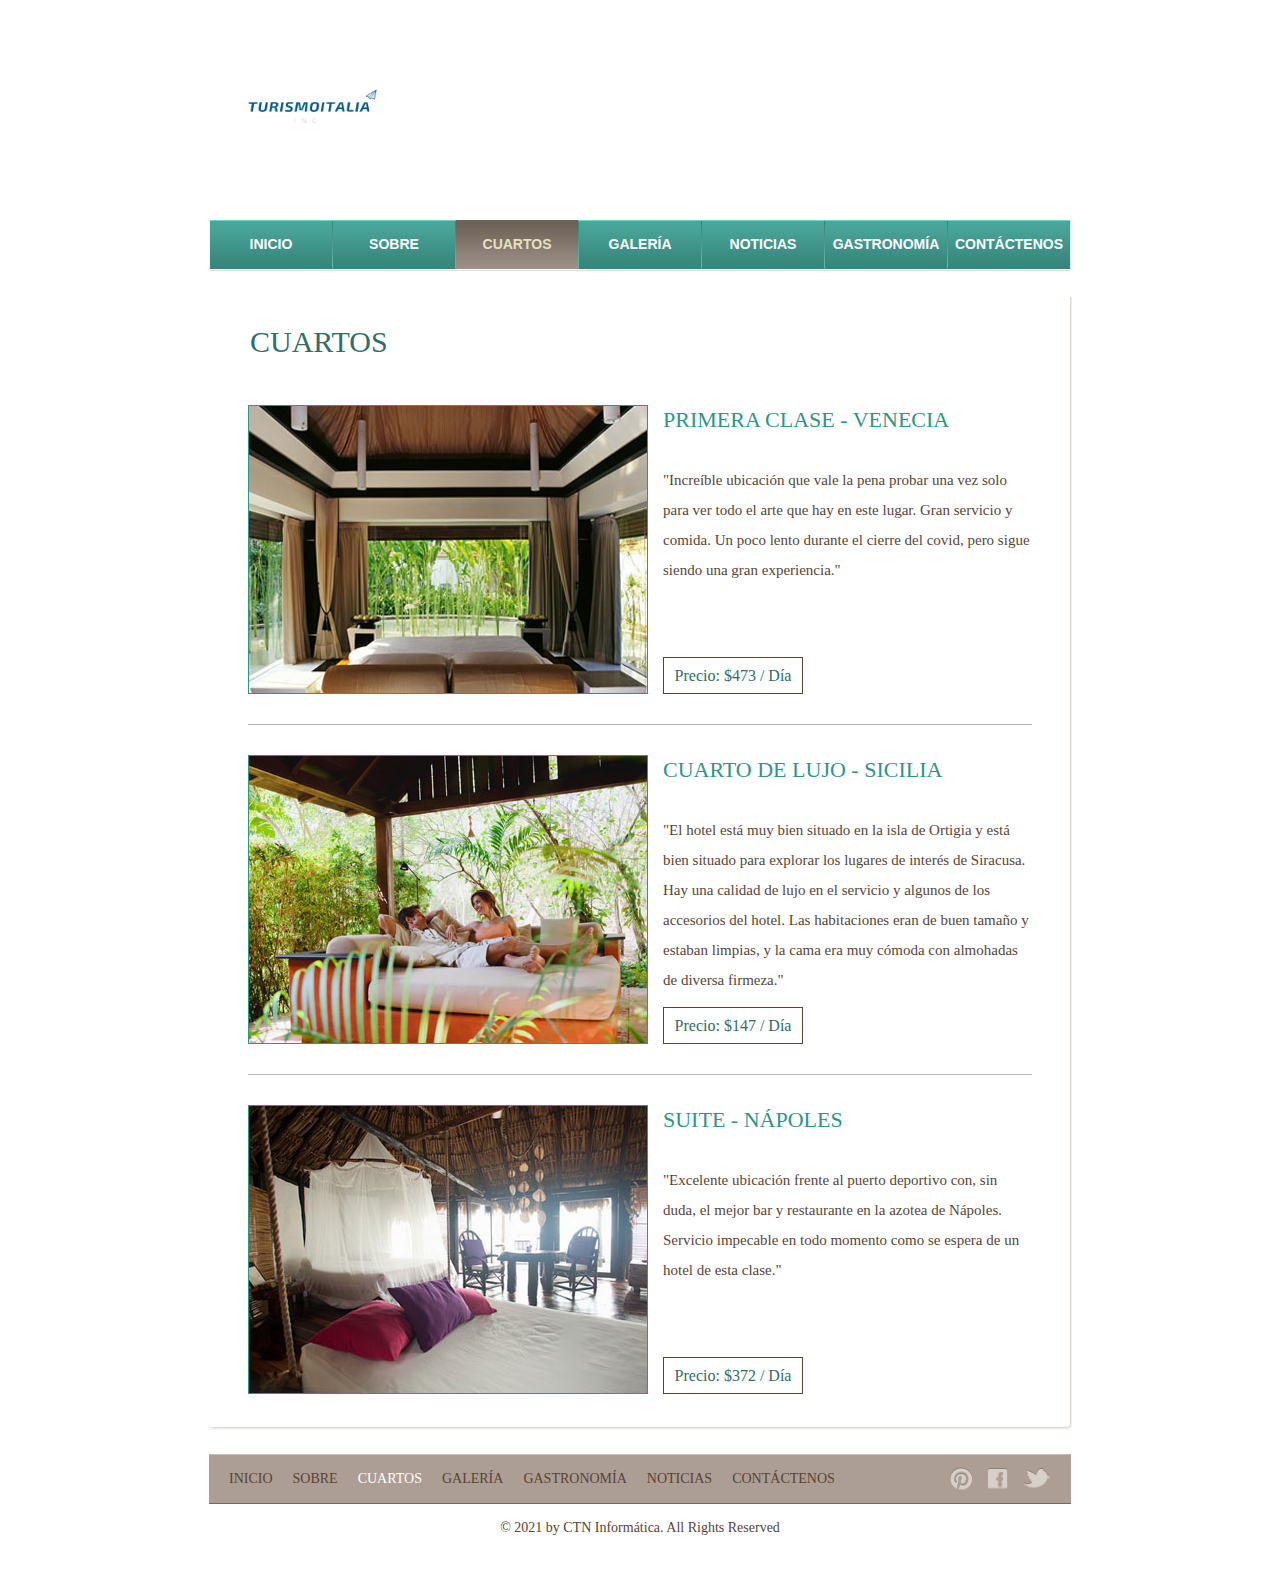
<file: rooms.html>
<!DOCTYPE html>
<html>
<head>
	<meta charset="UTF-8" name="viewport" content="width=device-width, initial-scale=1.0">	
	<title> Cuartos y Hoteles </title>
	<link rel="stylesheet" href="css/style.css" type="text/css">
</head>
<body>
	<div id="background">
		<div id="page">
			<div id="header">
				<div id="logo">
					<a href="index.html"><img src="images/logo.png" alt="LOGO" height="175" width="200"></a>
				</div>
				<div id="navigation">
					<ul>
						<li>
							<a href="index.html">Inicio</a>
						</li>
						<li>
							<a href="about.html">Sobre</a>
						</li>
						<li class="selected">
							<a href="rooms.html">Cuartos</a>
						</li>
						<li>
							<a href="dives.html">Galería</a>
						</li>
						<li>
							<a href="news.html">Noticias</a>
						</li>
						<li>
							<a href="foods.html">Gastronomía</a>
						</li>
						<li>
							<a href="contact.html">Contáctenos</a>
						</li>
					</ul>
				</div>
			</div>
			<div id="contents">
				<div class="box">
					<div>
						<div class="body">
							<h1>Cuartos</h1>
							<ul id="rooms">
								<li>
									<a href="rooms.html"><img src="images/first-class.jpg" alt="Img"></a>
									<h2><a href="rooms.html">Primera Clase - Venecia</a></h2>
									<p>
										"Increíble ubicación que vale la pena probar una vez solo para ver todo el arte que hay en este lugar. Gran servicio y comida. Un poco lento durante el cierre del covid, pero sigue siendo una gran experiencia."
									</p>
									<span class="rate">Precio: $473 / Día</span>
								</li>
								<li>
									<a href="rooms.html"><img src="images/deluxe.jpg" alt="Img"></a>
									<h2><a href="rooms.html">Cuarto de Lujo - Sicilia </a></h2>
									<p>
										"El hotel está muy bien situado en la isla de Ortigia y está bien situado para explorar los lugares de interés de Siracusa. Hay una calidad de lujo en el servicio y algunos de los accesorios del hotel. Las habitaciones eran de buen tamaño y estaban limpias, y la cama era muy cómoda con almohadas de diversa firmeza."
									</p>
									<span class="rate">Precio: $147 / Día</span>
								</li>
								<li>
									<a href="rooms.html"><img src="images/suite.jpg" alt="Img"></a>
									<h2><a href="rooms.html">Suite - Nápoles</a></h2>
									<p>
										"Excelente ubicación frente al puerto deportivo con, sin duda, el mejor bar y restaurante en la azotea de Nápoles. Servicio impecable en todo momento como se espera de un hotel de esta clase."
									</p>
									<span class="rate">Precio: $372 / Día</span>
								</li>
							</ul>
						</div>
					</div>
				</div>
			</div>
		</div>
		<div id="footer">
			<div>
				<ul class="navigation">
					<li>
						<a href="index.html">Inicio</a>
					</li>
					<li>
						<a href="about.html">Sobre</a>
					</li>
					<li class="active">
						<a href="rooms.html">Cuartos</a>
					</li>
					<li>
						<a href="dives.html">Galería</a>
					</li>
					<li>
						<a href="foods.html">Gastronomía</a>
					</li>
					<li>
						<a href="news.html">Noticias</a>
					</li>
					<li>
						<a href="contact.html">Contáctenos</a>
					</li>
				</ul>
				<div id="connect">
					<a href="https://www.pinterest.com/" target="_blank" class="pinterest"></a> <a href="https://www.facebook.com" target="_blank" class="facebook"></a> <a href="https://www.twitter.com" target="_blank" class="twitter"></a>
				</div>
			</div>
			<p>
				© 2021 by CTN Informática. All Rights Reserved
			</p>
		</div>
	</div>
</body>
</html>
</file>
<file: css/style.css>
body {
	background: #FFFFFF;
	font-family: "Times New Roman", Times, serif;
	margin: 0;
}
#background {
	min-height: 1318px;
}
#page {
	width: 960px;
	margin: 0 auto;
}
img {
	border: 0;
}
/* For mobile phones: */
[class*="col-"] {
	width: 100%;
  }
  
  @media only screen and (min-width: 600px) {
	/* For tablets: */
	.col-s-1 {width: 8.33%;}
	.col-s-2 {width: 16.66%;}
	.col-s-3 {width: 25%;}
	.col-s-4 {width: 33.33%;}
	.col-s-5 {width: 41.66%;}
	.col-s-6 {width: 50%;}
	.col-s-7 {width: 58.33%;}
	.col-s-8 {width: 66.66%;}
	.col-s-9 {width: 75%;}
	.col-s-10 {width: 83.33%;}
	.col-s-11 {width: 91.66%;}
	.col-s-12 {width: 100%;}
  }
  @media only screen and (min-width: 768px) {
	/* For desktop: */
	.col-1 {width: 8.33%;}
	.col-2 {width: 16.66%;}
	.col-3 {width: 25%;}
	.col-4 {width: 33.33%;}
	.col-5 {width: 41.66%;}
	.col-6 {width: 50%;}
	.col-7 {width: 58.33%;}
	.col-8 {width: 66.66%;}
	.col-9 {width: 75%;}
	.col-10 {width: 83.33%;}
	.col-11 {width: 91.66%;}
	.col-12 {width: 100%;}
  }
/*------------------------------ Sprites ------------------------------*/
#navigation li, #navigation li a:hover, #navigation li.selected a {
	background-image: url(../images/bg-menu.png);
	background-repeat: repeat-x;
}
#contents div.box, #contents div.box > div, #contents div.body {
	background-image: url(../images/content-box.png);
	background-repeat: no-repeat;
}
#main div.box, #main div.box > div, #main div.box > div > div {
	background-image: url(../images/bg-box.png);
	background-repeat: no-repeat;
}
/*------------------------------ HEADER ------------------------------*/
#header {
	margin-bottom: 20px;
	padding-top: 20px;
}
/** Logo **/
#logo {
	float: left;
	margin-bottom: 20px;
	margin-left: 49px;
}
/** Navigation **/
#navigation {
	background: url(../images/bg-navigation.png) no-repeat;
	clear: both;
	height: 50px;
	width: 860px;
	margin: 0 auto;
	padding: 1px;
}
#navigation ul {
	display: inline-block;
	width: 860px;
	list-style: none;
	margin: 0;
	padding: 0;
}
#navigation li {
	float: left;
	background-position: 0 -118px;
	background-repeat: no-repeat;
	height: 49px;
	width: 122px;
	margin: 0;
	padding-left: 1px;
	text-align: center;
}
#navigation li:first-child {
	background: none;
	margin-left: 0;
	padding-left: 0;
}
#navigation li a {
	color: #fff;
	display: block;
	font: bold 14px/48px Arial, Helvetica, sans-serif;
	height: 49px;
	text-decoration: none;
	text-transform: uppercase;
}
#navigation li a:hover {
	background-position: 0 -59px;
	color: #6d6157;
}
#navigation li.selected a {
	background-position: 0 0;
	color: #e4e1bd;
}
/*------------------------------ CONTENTS ------------------------------*/
#contents {
	display: inline-block;
	width: 865px;
	padding: 0 47px;
}
#contents h1 {
	color: #316e66;
	font: 26px/30px "Times New Roman", Times, serif;
	margin: 18px 0 20px;
	padding-left: 2px;
	text-transform: uppercase;
}
#contents div.body h1, #contents h2 {
	color: #316e66;
	font: 30px/30px "Times New Roman", Times, serif;
	margin: 0 0 18px;
	text-transform: uppercase;
}
#contents h2 {
	font-size: 22px;
	margin: 0 0 30px;
}
#contents h2 a {
	color: #2c9688;
	text-decoration: none;
}
#contents p {
	color: #5a4535;
	font-size: 15px;
	line-height: 30px;
	margin: 0;
	padding: 0 0 24px 2px;
}
#contents p a {
	color: #5a4535;
}
#contents p a:hover, #news div.sidebar ul li a:hover {
	color: #917157;
}
/** box-shadow **/
#contents div.box {
	background-position: left bottom;
	margin-bottom: 20px;
	margin-left: 1px;
	padding: 0 0 6px;
}
#contents div.box > div {
	background-position: -1745px top;
	padding: 6px 0 0;
}
#contents div.body {
	background-position: -871px top;
	background-repeat: repeat-y;
	min-height: 980px;
	padding: 30px 40px 0;
}
/** Adbox **/
#adbox {
	background: url(../images/bg-adbox.png) no-repeat left top;
	width: 852px;
	margin: 0 auto;
	padding: 4px 5px 18px;
}
#adbox p {
	font-size: 16px;
}
.ads {
	float: right;
	width: 220px;
	border-left: 1px solid #bbbbbb;
	margin-left: 20px;
	padding-left: 20px;
}
hr {
	border:0;
	border-top: 1px solid #bbbbbb;
	margin-bottom: 30px;
}
/** MAIN **/
#main {
	float: left;
	min-height: 100px;
	width: 566px;
}
#main div.box {
	background-position: left bottom;
	margin-bottom: 12px;
	padding: 0 0 6px;
}
#main div.box > div {
	background-position: -1145px top;
	padding: 6px 0 0;
}
#main div.box > div > div {
	background-position: -572px top;
	background-repeat: repeat-y;
	padding: 17px;
}
#main div.box h3 {
	color: #316e66;
	font-weight: normal;
	letter-spacing: 1px;
	border-bottom: 1px dotted #9c8964;
	margin: 0;
	padding: 0 0 12px;
	text-transform: uppercase;
}
#main div.box h4 {
	font: 22px/24px "Times New Roman", Times, serif;
	font-weight: normal;
	margin: 6px 0 0;
}
#main div.box h4 a {
	color: #5a4535;
	text-decoration: none;
}
#main div.box ul {
	list-style: none;
	margin: 0;
	padding: 0;
}
#main div.box ul li {
	border-bottom: 1px dotted #9c8964;
}
#main div.box ul li span {
	color: #5a4535;
	display: block;
	font-size: 14px;
	margin-bottom: 12px;
}
#main div.box ul li p {
	line-height: 24px;
	padding: 0 0 3px;
}
/** SIDEBAR **/
#sidebar {
	float: right;
	height: auto;
	width: 285px;
}
#sidebar div.section {
	height: 144px;
	margin-bottom: 12px;
}
#sidebar div.section:first-child {
	padding: 3px 0 0;
}
#sidebar div.section > a:hover {
	filter:alpha(opacity=60);
	opacity: 0.6;
}
/** testimonials **/
#contents div#testimonials h3 {
	color: #2c9688;
	font-weight: normal;
	letter-spacing: 1px;
	border-bottom: 0;
	padding-bottom: 0;
}
#testimonials p {
	display: inline-block;
	line-height: 24px;
	padding-bottom: 3px;
}
#testimonials p span {
	float: right;
}
#testimonials p span a {
	color: #2c9688;
	text-decoration: none;
}
#testimonials p span a:hover {
	color: #2c9688;
}
/** Rooms, Foods Dive Sites **/
#rooms, #foods, #sites {
	list-style: none;
	margin: 0;
	padding: 0;
}
#rooms li, #foods li, #sites li {
	display: inline-block;
	width: 784px;
	border-top: 1px solid #b7b7b7;
	padding: 30px 0;
	position: relative;
}
#rooms li:first-child, #foods li:first-child, #sites li:first-child {
	border-top: 0;
}
#rooms li img {
	float: left;
	border: 1px solid #2c9688;
	margin-right: 15px;
}
#rooms .rate {
	color: #316e66;
	display: inline-block;
	font: 16px/35px "Times New Roman", Times, serif;
	height: 35px;
	width: 138px;
	border: 1px solid #5a4535;
	text-align: center;
	position: absolute;
	bottom: 30px;
}
/** Food **/
#foods li > div.infos {
	height: 169px;
	width: 780px;
	position: relative;
}
#foods li > div.infos p {
	background: url(../images/bg-foodDetail.png) repeat;
	color: #316e66;
	display: none;
	height: 60px;
	width: 740px;
	padding: 6px 20px 0;
	position: absolute;
	left: 0;
	bottom: 0;
}
#foods li > div.infos p span {
	display: block;
	font: 22px/22px "Times New Roman", Times, serif;
}
#foods li > div.infos:hover span.cover {
	background: url(../images/bg-foodInfos.png) repeat;
	display: inline-block;
	height: 100%;
	width: 100%;
	position: absolute;
	left: 0;
	top: 0;
}
#foods li > div.infos:hover p {
	display: block;
}
/** Dive Site **/
#sites li {
	padding-bottom: 0;
}
#sites li img {
	float: right;
	border: 1px solid #2c9688;
	margin-left: 15px;
}
/** News **/
#news {
	display: inline-block;
	width: 784px;
}
#news > div {
	width: 560px;
	border-right: 1px solid #bbbbbb;
	padding-right: 35px;
}
#news > div img {
	border: 1px solid #2c9688;
	margin-bottom: 20px;
}
#news > div h2 {
	margin-bottom: 12px;
}
#news > div span {
	color: #5a4535;
	display: block;
	font: 15px/24px "Times New Roman", Times, serif;
	margin-bottom: 30px;
}
#news > div span.author {
	color: #2c9688;
	display: block;
	font-size: 14px;
	margin-bottom: 20px;
}
#news div.sidebar {
	float: right;
	width: 160px;
	border: 0;
	padding: 0;
}
#news div.sidebar h3 {
	color: #2c9688;
	font-size: 20px;
	font-weight: normal;
	border-top: 1px solid #b7b7b7;
	margin: 0 0 12px;
	padding-top: 18px;
	text-transform: uppercase;
}
#news div.sidebar h3:first-child {
	border: 0;
	padding-top: 0px;
}
#news div.sidebar ul {
	list-style: none;
	margin: 0 0 8px;
	padding: 0;
}
#news div.sidebar ul li a {
	color: #5a4535;
	display: inline-block;
	font-size: 15px;
	margin-bottom: 6px;
	text-decoration: none;
}
#news ul li {
	margin-bottom: 12px;
}
/** Contact **/
#contact form {
	float: right;
	color: #5a4535;
	height: 320px;
	width: 420px;
	border: 1px solid #5a4535;
	padding: 19px 19px 6px;
}
#contact form table {
	border-collapse: collapse;
}
#contact form table td {
	padding-bottom: 6px;
}
#contact table td:first-child {
	font-size: 14px;
	line-height: 30px;
	width: 180px;
	text-transform: uppercase;
}
#contact table td.txtarea {
	vertical-align: top;
}
#contact form input {
	height: 17px;
	line-height: 17px;
	width: 278px;
	border: 1px solid #5a4535;
	border-radius: 2px;
}
#contact textarea {
	height: 143px;
	line-height: 17px;
	width: 338px;
	border: 1px solid #5a4535;
	border-radius: 2px;
	overflow: auto;
	resize: none;
}
#contact input.btn {
	background: url(../images/btn-send.png) no-repeat -70px 0;
	cursor: pointer;
	height: 26px;
	width: 60px;
	border: 0;
	padding: 0;
	margin: 0;
}
#contact input.btn:hover {
	background-position: 0 0;
}
#contact p span {
	display: block;
	text-transform: uppercase;
}
/*------------------------------ FOOTER ------------------------------*/
#footer {
	color: #594334;
	font-size: 14px;
	line-height: 48px;
	margin: -38px 0 20px;
	padding-top: 42px;
	text-transform: uppercase;
}
#footer > div {
	background-color: #ac9e94;
	height: 48px;
	width: 822px;
	border-bottom: 1px solid #72675f;
	border-top: 1px solid #cdbeb2;
	margin: 0 auto;
	padding: 0 20px;
	text-align: right;
}
#footer ul.navigation {
	float: left;
	display: inline-block;
	list-style: none;
	margin: 0;
	padding: 0;
}
#footer ul.navigation li {
	float: left;
	margin-right: 10px;
}
#footer ul.navigation li a {
	color: #594334;
	padding: 0 5px;
	text-decoration: none;
}
#footer ul.navigation li:first-child a {
	border-left: 0;
	padding-left: 0;
}
#footer ul.navigation li a:hover {
	color: #eee7c3;
}
#footer ul.navigation li.active a {
	color: #fff;
}
#footer p {
	margin: 0;
	text-align: center;
	text-transform: none;
}
/** Connect **/
#connect {
	float: right;
	display: inline-block;
	line-height: 26px;
	margin: 12px 0 0;
}
#connect a {
	background: url(../images/icons.png) no-repeat;
	display: inline-block;
	height: 23px;
	width: 23px;
	margin-left: 10px;
}
#connect a.pinterest {
	background-position: 0 -33px;
}
#connect a.facebook {
	background-position: 0 -98px;
}
#connect a.twitter {
	background-position: 0 -164px;
	width: 28px;
}
#connect a.pinterest:hover {
	background-position: 0 0;
}
#connect a.facebook:hover {
	background-position: 0 -65px;
}
#connect a.twitter:hover {
	background-position: 0 -131px;
}
</file>
